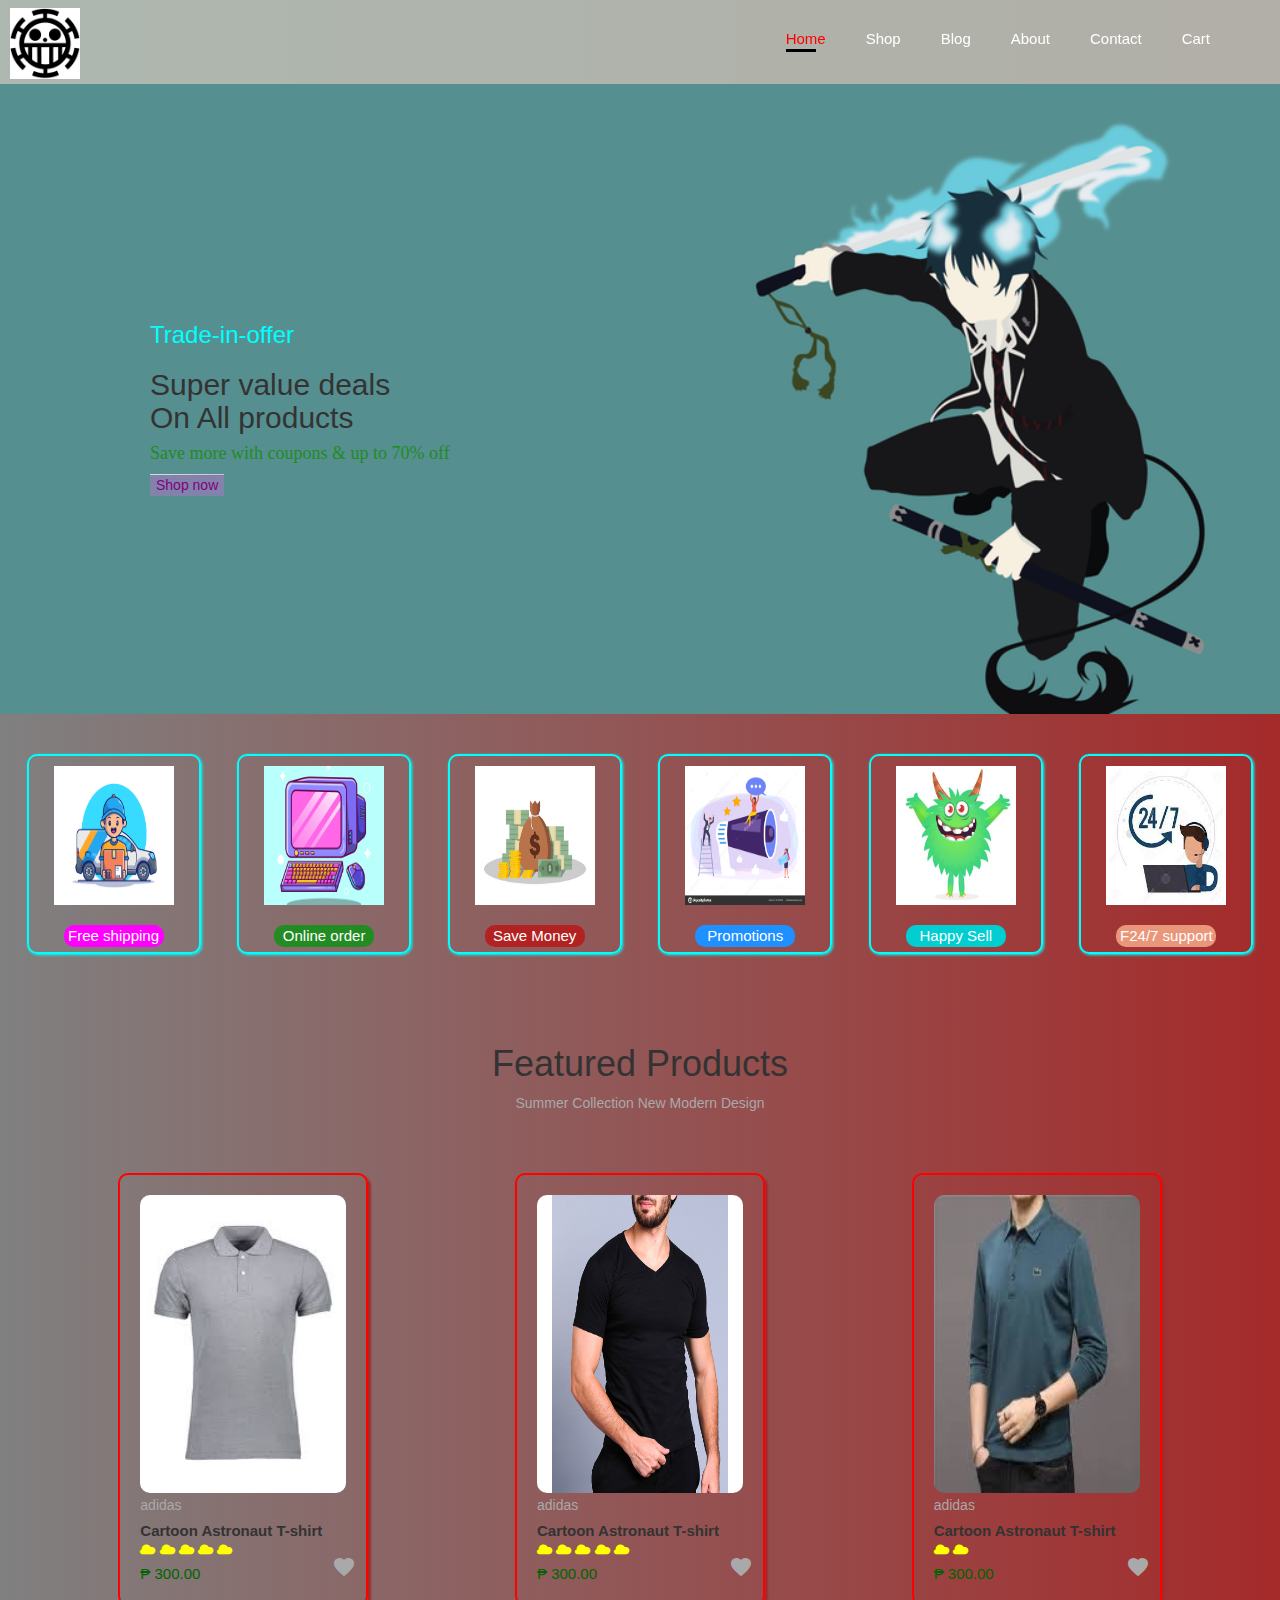
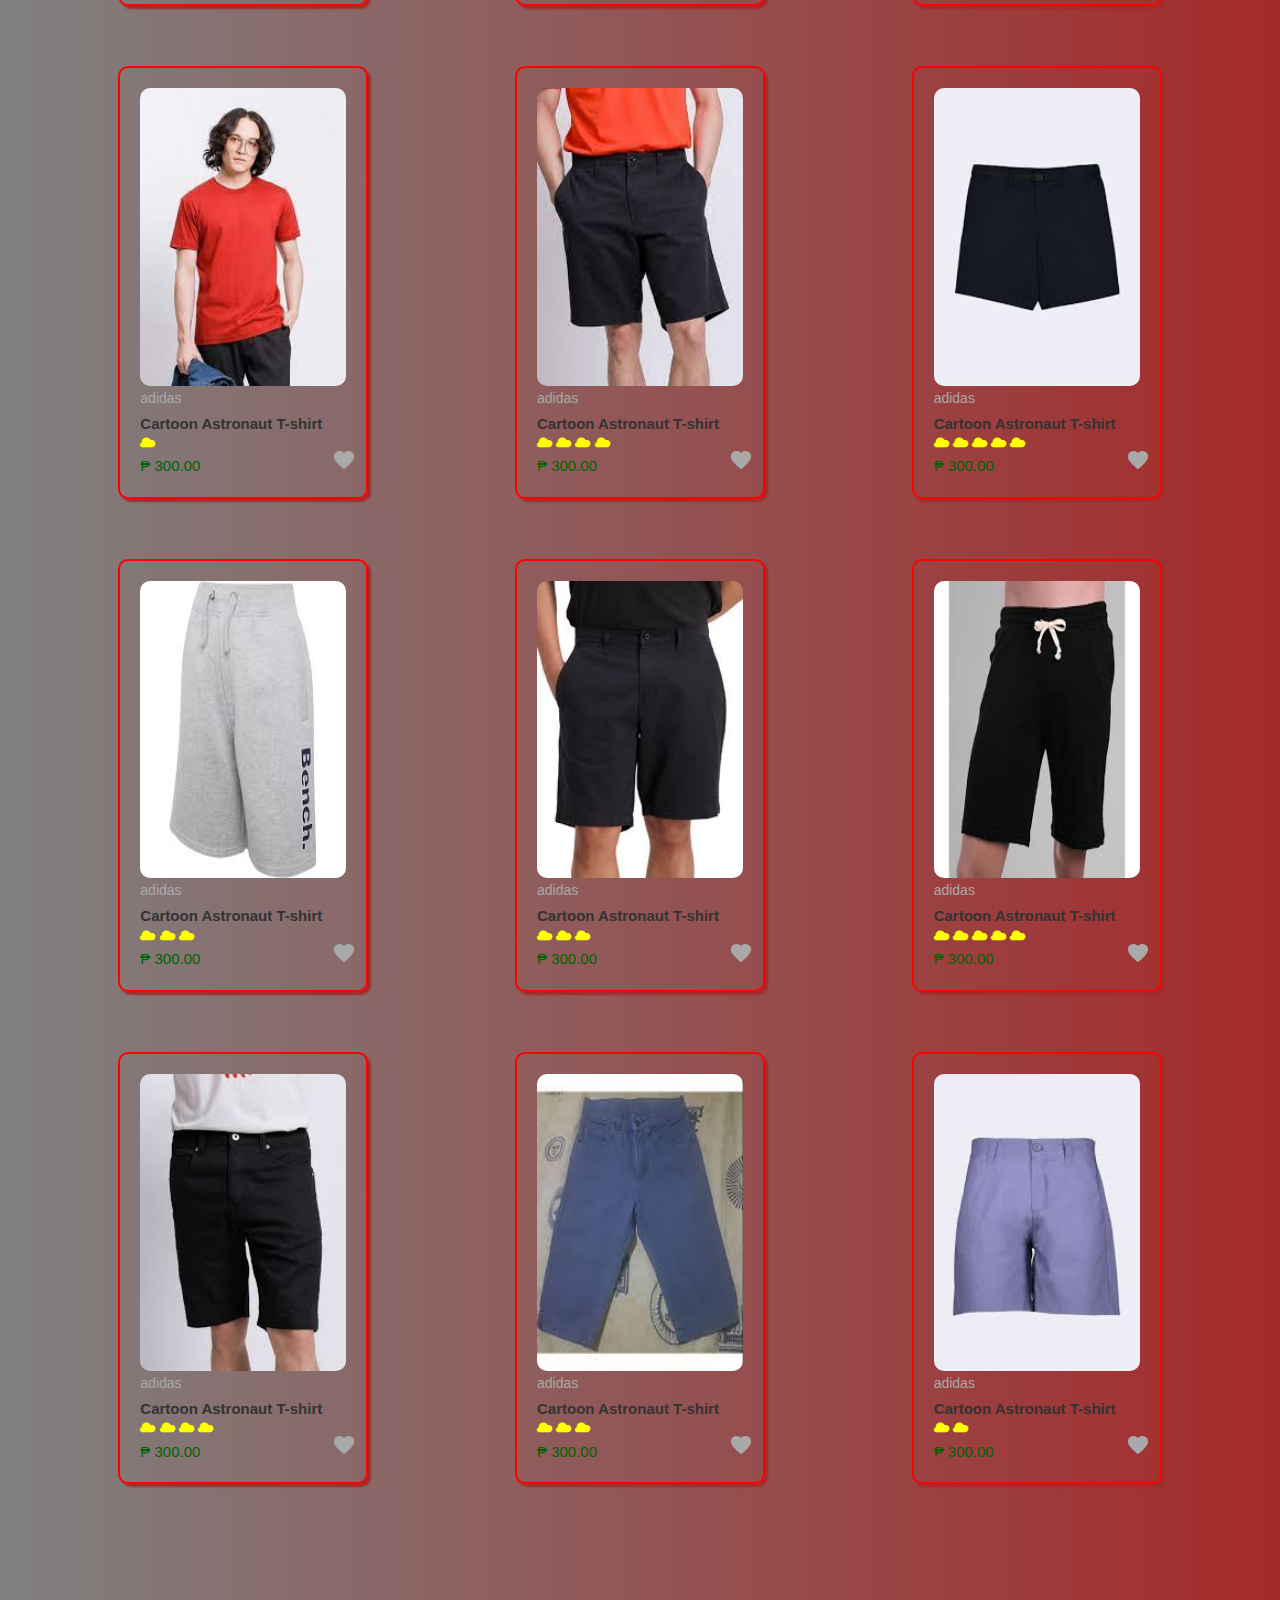
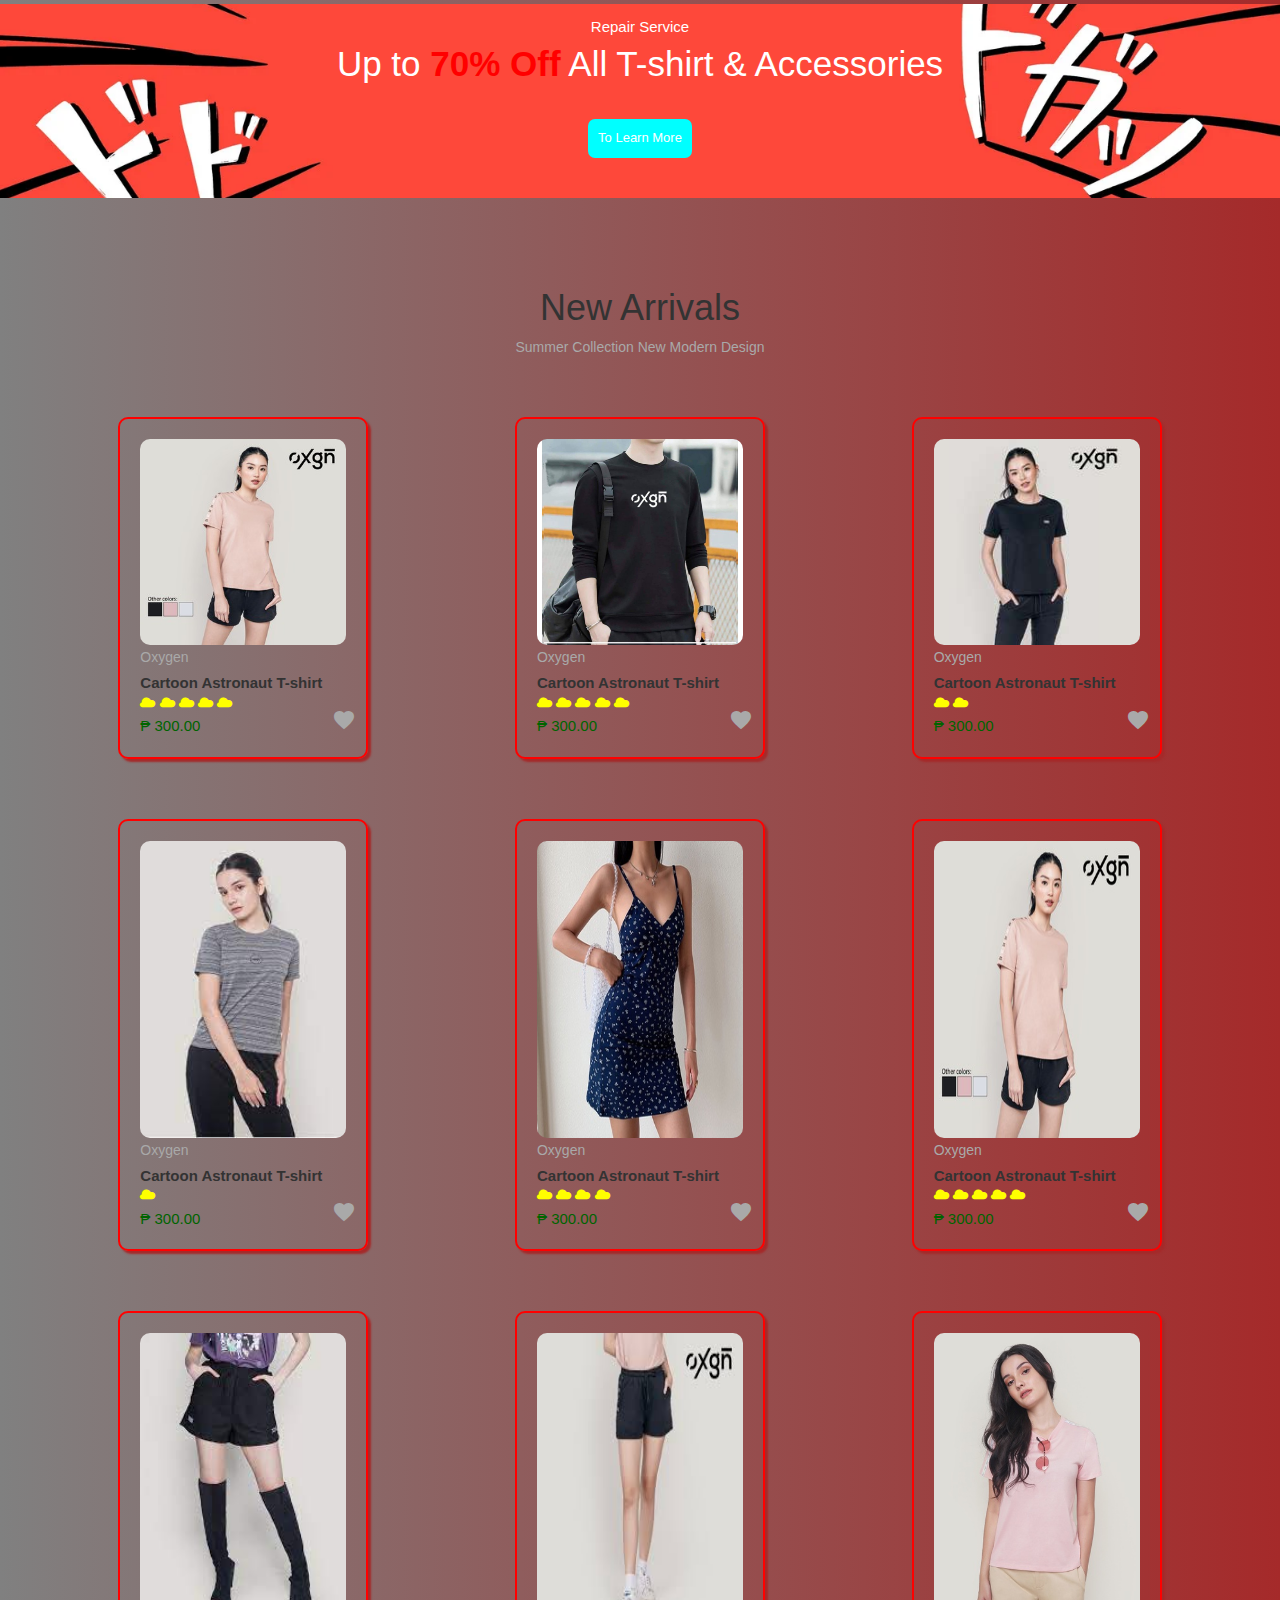
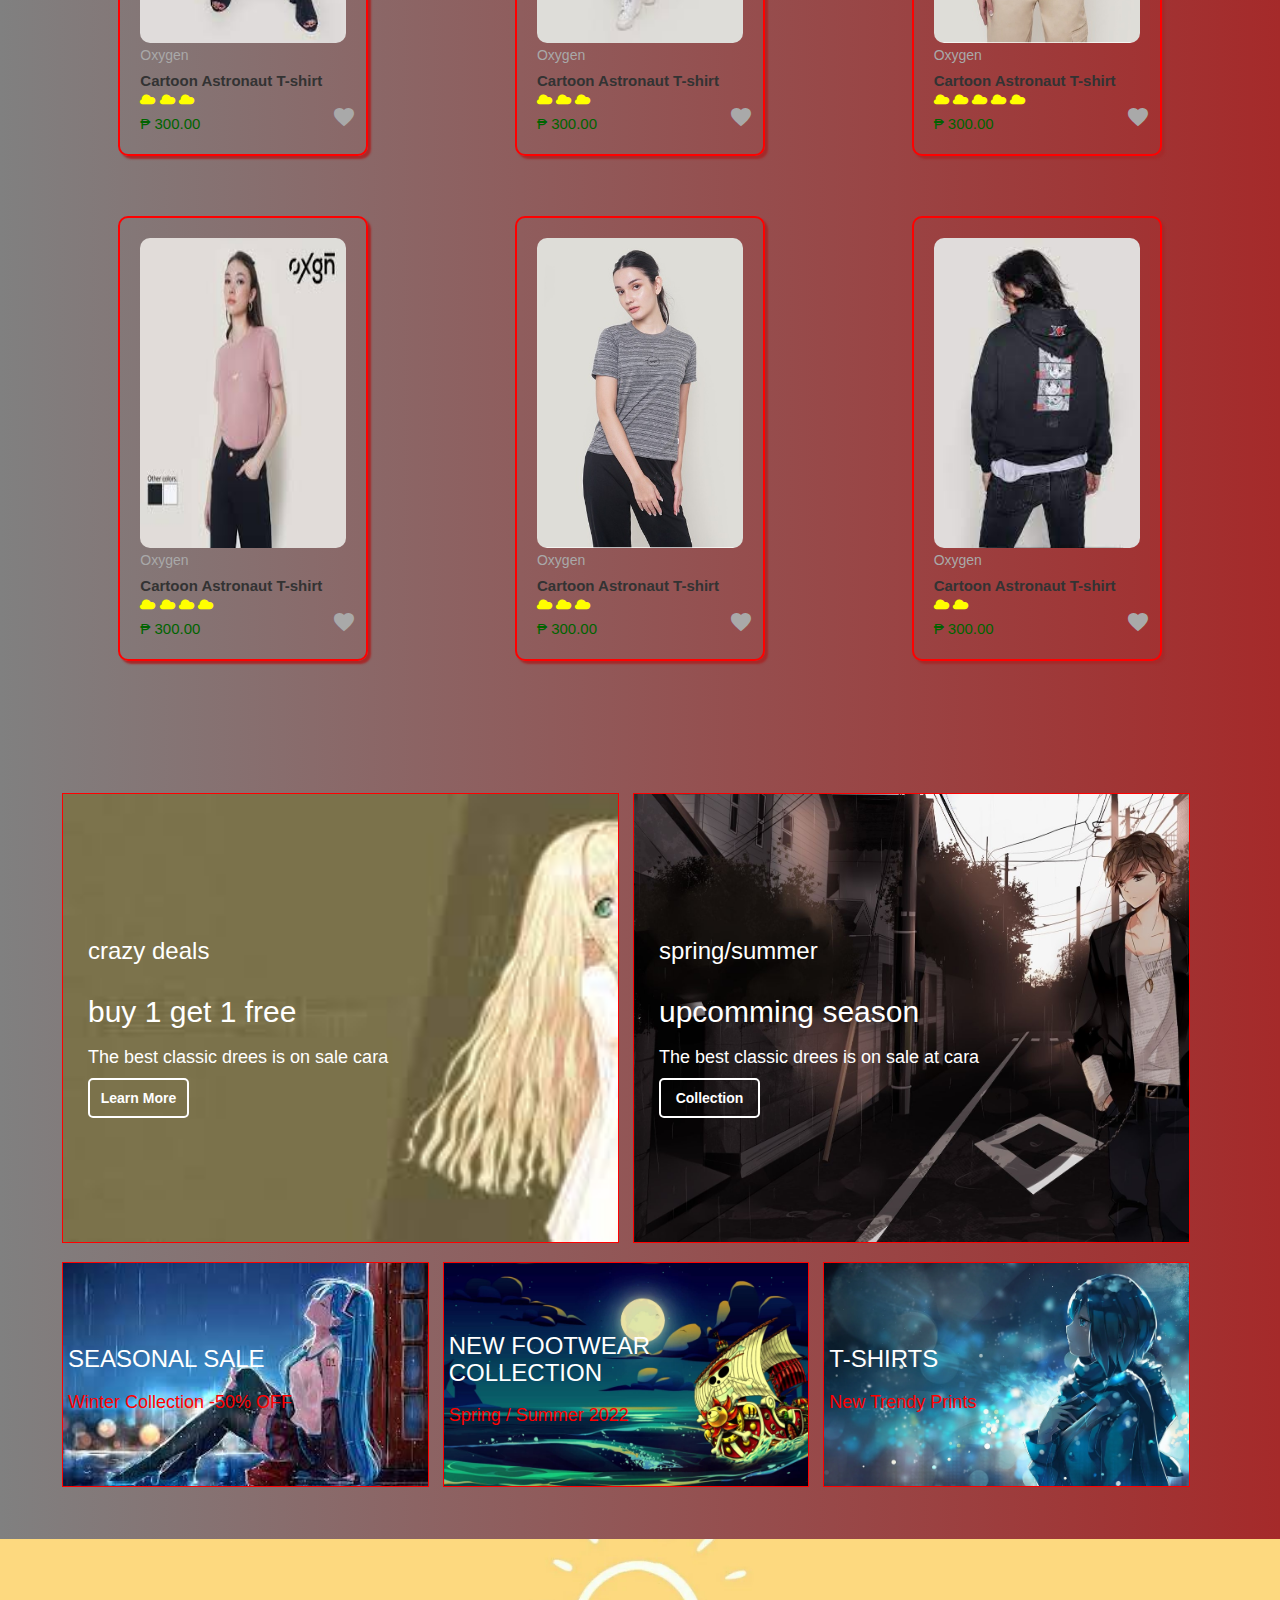
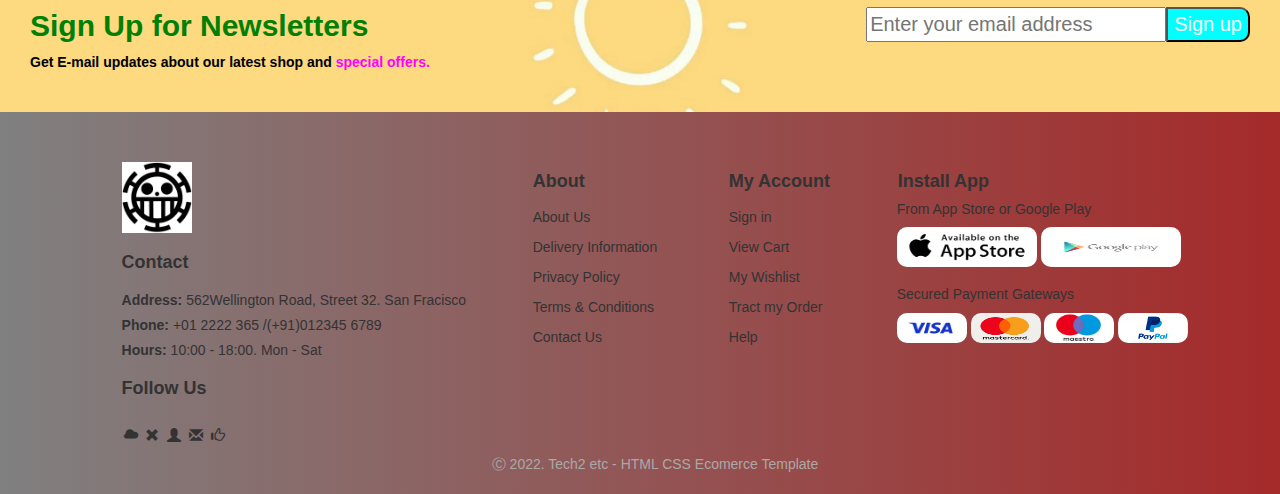
<file: index.html>
<!DOCTYPE html>
<html>
    <head>
        <meta charset="utf-8">
        <title>John's Website</title>
        <meta content="width=device-width, initial-scale=1" name="viewport" />
        <link rel="stylesheet" href="Style.css">
        <link rel="stylesheet" href="https://fonts.googleapis.com/icon?family=Material+Icons">
        <link rel="stylesheet" href="https://maxcdn.bootstrapcdn.com/bootstrap/3.3.7/css/bootstrap.min.css">
        <link rel="stylesheet" href="https://use.fontawesome.com/releases/v5.15.4/css/all.css"/>
        
    </head>
    <body>
        <section id="header">
            <a href="#" class="logo"><img src="Logo.jpg" width="70px"></a>
            
            <ul id="navigator">
                <li><a class="home" href="Home.html">Home</a></li>
                <li><a href="index2.html">Shop</a></li>
                <li><a href="Blog.html">Blog</a></li>
                <li><a href="About.html">About</a></li>
                <li><a href="Contact.html">Contact</a></li>
                <li><a href="Cart.html">Cart</a></li>
            </ul>
            <div class="buttons">
                <button class="settings" id="bar"><i class="fas fa-bars"></i></button>
                <button class="cancel"><i class="glyphicon glyphicon-remove"></i></button>
            </div>
        </section>
        
        <section id="hero">
            <div>
                <h3>Trade-in-offer</h3>
                <div><h2>Super value deals
                <div>On All products</div></h2></div>
                <h4>Save more with coupons & up to 70% off</h4>
                <button class="button">Shop now</button>
            </div>        
        </section>
        
        <section id="features">
            <div>
                <img src="shipping.jpg" height="150px" width="120px">
                <div class="Shipping">Free shipping</div>
            </div>
            <div>
                <img src="computer.jpg" height="150px" width="120px">
                <div class="Order">Online order</div>
            </div>
            <div>
                <img src="money.jpg" height="150px" width="120px">
                <div class="Money">Save Money</div>
                
            </div>
            <div>
                <img src="Promotion.jpg" height="150px" width="120px">
                <div class="Promotion">Promotions</div>
            </div>
            <div>
                <img src="happy.jpg" height="150px" width="120px">
                <div class="Sell">Happy Sell</div>
            </div>
            <div>
                <img src="Service.jpg" height="150px" width="120px">
                <div class="Service">F24/7 support</div>
            </div>
        </section>
        
        <section id="product">
            <h1>Featured Products</h1>
            <p>Summer Collection New Modern Design</p>
            <div class="container">
                <div class="item">
                    <img src="photos/26.jpg" alt="" >
                    <span class="brand">adidas</span>
                    <div class="name"><b>Cartoon Astronaut T-shirt</b></div>
                    <span class="ratings">
                        <i class="glyphicon glyphicon-cloud"></i>
                        <i class="glyphicon glyphicon-cloud"></i>
                        <i class="glyphicon glyphicon-cloud"></i>
                        <i class="glyphicon glyphicon-cloud"></i>
                        <i class="glyphicon glyphicon-cloud"></i>
                    </span>
                    <div class="price">₱ 300.00</div>
                    <a href="#"><i class="material-icons">favorite</i></a> 
                </div>
                <div class="item">
                    <img src="photos/9.jpg" alt="" >
                    <span class="brand">adidas</span>
                    <div class="name"><b>Cartoon Astronaut T-shirt</b></div>
                    <span class="ratings">
                        <i class="glyphicon glyphicon-cloud"></i>
                        <i class="glyphicon glyphicon-cloud"></i>
                        <i class="glyphicon glyphicon-cloud"></i>
                        <i class="glyphicon glyphicon-cloud"></i>
                        <i class="glyphicon glyphicon-cloud"></i>
                    </span>
                    <div class="price">₱ 300.00</div>
                    <a href="#"><i class="material-icons">favorite</i></a>
                    
                </div>
                <div class="item">
                    <img src="photos/27.jpg" alt="" >
                    <span class="brand">adidas</span>
                    <div class="name"><b>Cartoon Astronaut T-shirt</b></div>
                    <span class="ratings">
                        <i class="glyphicon glyphicon-cloud"></i>
                        <i class="glyphicon glyphicon-cloud"></i>
                    </span>
                    <div class="price">₱ 300.00</div>
                    <a href="#"><i class="material-icons">favorite</i></a>
                    
                </div>
                <div class="item">
                    <img src="photos/5.jpg" alt="" >
                    <span class="brand">adidas</span>
                    <div class="name"><b>Cartoon Astronaut T-shirt</b></div>
                    <span class="ratings">
                        <i class="glyphicon glyphicon-cloud"></i>
                    </span>
                    <div class="price">₱ 300.00</div>
                    <a href="#"><i class="material-icons">favorite</i></a>
                    
                </div>
                <div class="item">
                    <img src="photos/36.jpg" alt="" >
                    <span class="brand">adidas</span>
                    <div class="name"><b>Cartoon Astronaut T-shirt</b></div>
                    <span class="ratings">
                        <i class="glyphicon glyphicon-cloud"></i>
                        <i class="glyphicon glyphicon-cloud"></i>
                        <i class="glyphicon glyphicon-cloud"></i>
                        <i class="glyphicon glyphicon-cloud"></i>
                    </span>
                    <div class="price">₱ 300.00</div>
                    <a href="#"><i class="material-icons">favorite</i></a>
                    
                </div>
                <div class="item">
                    <img src="photos/30.jpg" alt="" >
                    <span class="brand">adidas</span>
                    <div class="name"><b>Cartoon Astronaut T-shirt</b></div>
                    <span class="ratings">
                        <i class="glyphicon glyphicon-cloud"></i>
                        <i class="glyphicon glyphicon-cloud"></i>
                        <i class="glyphicon glyphicon-cloud"></i>
                        <i class="glyphicon glyphicon-cloud"></i>
                        <i class="glyphicon glyphicon-cloud"></i>
                    </span>
                    <div class="price">₱ 300.00</div>
                    <a href="#"><i class="material-icons">favorite</i></a>
                    
                </div>
                <div class="item">
                    <img src="photos/31.jpg" alt="" >
                    <span class="brand">adidas</span>
                    <div class="name"><b>Cartoon Astronaut T-shirt</b></div>
                    <span class="ratings">
                        <i class="glyphicon glyphicon-cloud"></i>
                        <i class="glyphicon glyphicon-cloud"></i>
                        <i class="glyphicon glyphicon-cloud"></i>
                    </span>
                    <div class="price">₱ 300.00</div>
                    <a href="#"><i class="material-icons">favorite</i></a>
                    
                </div>
                <div class="item">
                    <img src="photos/32.jpg" alt="" >
                    <span class="brand">adidas</span>
                    <div class="name"><b>Cartoon Astronaut T-shirt</b></div>
                    <span class="ratings">
                        <i class="glyphicon glyphicon-cloud"></i>
                        <i class="glyphicon glyphicon-cloud"></i>
                        <i class="glyphicon glyphicon-cloud"></i>
                    </span>
                    <div class="price">₱ 300.00</div>
                    <a href="#"><i class="material-icons">favorite</i></a>
                    
                </div>
                <div class="item">
                    <img src="photos/33.jpg" alt="" >
                    <span class="brand">adidas</span>
                    <div class="name"><b>Cartoon Astronaut T-shirt</b></div>
                    <span class="ratings">
                        <i class="glyphicon glyphicon-cloud"></i>
                        <i class="glyphicon glyphicon-cloud"></i>
                        <i class="glyphicon glyphicon-cloud"></i>
                        <i class="glyphicon glyphicon-cloud"></i>
                        <i class="glyphicon glyphicon-cloud"></i>
                    </span>
                    <div class="price">₱ 300.00</div>
                    <a href="#"><i class="material-icons">favorite</i></a>                
                </div>
                <div class="item">
                    <img src="photos/37.jpg" alt="" >
                    <span class="brand">adidas</span>
                    <div class="name"><b>Cartoon Astronaut T-shirt</b></div>
                    <span class="ratings">
                        <i class="glyphicon glyphicon-cloud"></i>
                        <i class="glyphicon glyphicon-cloud"></i>
                        <i class="glyphicon glyphicon-cloud"></i>
                        <i class="glyphicon glyphicon-cloud"></i>
                    </span>
                    <div class="price">₱ 300.00</div>
                    <a href="#"><i class="material-icons">favorite</i></a>    
                </div>
                <div class="item">
                    <img src="photos/38.jpg" alt="" >
                    <span class="brand">adidas</span>
                    <div class="name"><b>Cartoon Astronaut T-shirt</b></div>
                    <span class="ratings">
                        <i class="glyphicon glyphicon-cloud"></i>
                        <i class="glyphicon glyphicon-cloud"></i>
                        <i class="glyphicon glyphicon-cloud"></i>
                    </span>
                    <div class="price">₱ 300.00</div>
                    <a href="#"><i class="material-icons">favorite</i></a>    
                </div>
                <div class="item">
                    <img src="photos/41.jpg" alt="" >
                    <span class="brand">adidas</span>
                    <div class="name"><b>Cartoon Astronaut T-shirt</b></div>
                    <span class="ratings">
                        <i class="glyphicon glyphicon-cloud"></i>
                        <i class="glyphicon glyphicon-cloud"></i>
                    </span>
                    <div class="price">₱ 300.00</div>
                    <a href="#"><i class="material-icons">favorite</i></a>    
                </div>
            </div>
        </section>
        
        <section id="banner">
            <h4>Repair Service</h4>
            <h2>Up to <span><b>70% Off</b></span> All T-shirt & Accessories</h2>
            <button>To Learn More</button>
        </section>
        
        <section id="product">
            <h1>New Arrivals</h1>
            <p>Summer Collection New Modern Design</p>
            <div class="container">
                <div class="item">
                    <img src="photos/Oxygen/34.jpg" alt="" >
                    <span class="brand">Oxygen</span>
                    <div class="name"><b>Cartoon Astronaut T-shirt</b></div>
                    <span class="ratings">
                        <i class="glyphicon glyphicon-cloud"></i>
                        <i class="glyphicon glyphicon-cloud"></i>
                        <i class="glyphicon glyphicon-cloud"></i>
                        <i class="glyphicon glyphicon-cloud"></i>
                        <i class="glyphicon glyphicon-cloud"></i>
                    </span>
                    <div class="price">₱ 300.00</div>
                    <a href="#"><i class="material-icons">favorite</i></a> 
                </div>
                <div class="item">
                    <img src="photos/Oxygen/1.jpg" alt="" >
                    <span class="brand">Oxygen</span>
                    <div class="name"><b>Cartoon Astronaut T-shirt</b></div>
                    <span class="ratings">
                        <i class="glyphicon glyphicon-cloud"></i>
                        <i class="glyphicon glyphicon-cloud"></i>
                        <i class="glyphicon glyphicon-cloud"></i>
                        <i class="glyphicon glyphicon-cloud"></i>
                        <i class="glyphicon glyphicon-cloud"></i>
                    </span>
                    <div class="price">₱ 300.00</div>
                    <a href="#"><i class="material-icons">favorite</i></a>
                    
                </div>
                <div class="item">
                    <img src="photos/Oxygen/11.jpg" alt="" >
                    <span class="brand">Oxygen</span>
                    <div class="name"><b>Cartoon Astronaut T-shirt</b></div>
                    <span class="ratings">
                        <i class="glyphicon glyphicon-cloud"></i>
                        <i class="glyphicon glyphicon-cloud"></i>
                    </span>
                    <div class="price">₱ 300.00</div>
                    <a href="#"><i class="material-icons">favorite</i></a>
                    
                </div>
                <div class="item">
                    <img src="photos/Oxygen/4.jpg" alt="" >
                    <span class="brand">Oxygen</span>
                    <div class="name"><b>Cartoon Astronaut T-shirt</b></div>
                    <span class="ratings">
                        <i class="glyphicon glyphicon-cloud"></i>
                    </span>
                    <div class="price">₱ 300.00</div>
                    <a href="#"><i class="material-icons">favorite</i></a>
                    
                </div>
                <div class="item">
                    <img src="photos/Oxygen/66.jpg" alt="" >
                    <span class="brand">Oxygen</span>
                    <div class="name"><b>Cartoon Astronaut T-shirt</b></div>
                    <span class="ratings">
                        <i class="glyphicon glyphicon-cloud"></i>
                        <i class="glyphicon glyphicon-cloud"></i>
                        <i class="glyphicon glyphicon-cloud"></i>
                        <i class="glyphicon glyphicon-cloud"></i>
                    </span>
                    <div class="price">₱ 300.00</div>
                    <a href="#"><i class="material-icons">favorite</i></a>
                    
                </div>
                <div class="item">
                    <img src="photos/Oxygen/21.jpg" alt="" >
                    <span class="brand">Oxygen</span>
                    <div class="name"><b>Cartoon Astronaut T-shirt</b></div>
                    <span class="ratings">
                        <i class="glyphicon glyphicon-cloud"></i>
                        <i class="glyphicon glyphicon-cloud"></i>
                        <i class="glyphicon glyphicon-cloud"></i>
                        <i class="glyphicon glyphicon-cloud"></i>
                        <i class="glyphicon glyphicon-cloud"></i>
                    </span>
                    <div class="price">₱ 300.00</div>
                    <a href="#"><i class="material-icons">favorite</i></a>
                    
                </div>
                <div class="item">
                    <img src="photos/Oxygen/24.jpg" alt="" >
                    <span class="brand">Oxygen</span>
                    <div class="name"><b>Cartoon Astronaut T-shirt</b></div>
                    <span class="ratings">
                        <i class="glyphicon glyphicon-cloud"></i>
                        <i class="glyphicon glyphicon-cloud"></i>
                        <i class="glyphicon glyphicon-cloud"></i>
                    </span>
                    <div class="price">₱ 300.00</div>
                    <a href="#"><i class="material-icons">favorite</i></a>
                    
                </div>
                <div class="item">
                    <img src="photos/Oxygen/25.jpg" alt="" >
                    <span class="brand">Oxygen</span>
                    <div class="name"><b>Cartoon Astronaut T-shirt</b></div>
                    <span class="ratings">
                        <i class="glyphicon glyphicon-cloud"></i>
                        <i class="glyphicon glyphicon-cloud"></i>
                        <i class="glyphicon glyphicon-cloud"></i>
                    </span>
                    <div class="price">₱ 300.00</div>
                    <a href="#"><i class="material-icons">favorite</i></a>
                    
                </div>
                <div class="item">
                    <img src="photos/Oxygen/26.jpg" alt="" >
                    <span class="brand">Oxygen</span>
                    <div class="name"><b>Cartoon Astronaut T-shirt</b></div>
                    <span class="ratings">
                        <i class="glyphicon glyphicon-cloud"></i>
                        <i class="glyphicon glyphicon-cloud"></i>
                        <i class="glyphicon glyphicon-cloud"></i>
                        <i class="glyphicon glyphicon-cloud"></i>
                        <i class="glyphicon glyphicon-cloud"></i>
                    </span>
                    <div class="price">₱ 300.00</div>
                    <a href="#"><i class="material-icons">favorite</i></a>                
                </div>
                <div class="item">
                    <img src="photos/Oxygen/29.jpg" alt="" >
                    <span class="brand">Oxygen</span>
                    <div class="name"><b>Cartoon Astronaut T-shirt</b></div>
                    <span class="ratings">
                        <i class="glyphicon glyphicon-cloud"></i>
                        <i class="glyphicon glyphicon-cloud"></i>
                        <i class="glyphicon glyphicon-cloud"></i>
                        <i class="glyphicon glyphicon-cloud"></i>
                    </span>
                    <div class="price">₱ 300.00</div>
                    <a href="#"><i class="material-icons">favorite</i></a>    
                </div>
                <div class="item">
                    <img src="photos/Oxygen/32.jpg" alt="" >
                    <span class="brand">Oxygen</span>
                    <div class="name"><b>Cartoon Astronaut T-shirt</b></div>
                    <span class="ratings">
                        <i class="glyphicon glyphicon-cloud"></i>
                        <i class="glyphicon glyphicon-cloud"></i>
                        <i class="glyphicon glyphicon-cloud"></i>
                    </span>
                    <div class="price">₱ 300.00</div>
                    <a href="#"><i class="material-icons">favorite</i></a>    
                </div>
                <div class="item">
                    <img src="photos/Oxygen/37.jpg" alt="" >
                    <span class="brand">Oxygen</span>
                    <div class="name"><b>Cartoon Astronaut T-shirt</b></div>
                    <span class="ratings">
                        <i class="glyphicon glyphicon-cloud"></i>
                        <i class="glyphicon glyphicon-cloud"></i>
                    </span>
                    <div class="price">₱ 300.00</div>
                    <a href="#"><i class="material-icons">favorite</i></a>    
                </div>
            </div>
        </section>
        
        <section id="banners">
            <div class="banner-1 row1">
                <h3>crazy deals</h3>
                <h2>buy 1 get 1 free</h2>
                <h4>The best classic drees is on sale cara</h4>
                <button>Learn More</button>
            </div>
            <div class="banner-2 row1">
                <h3>spring/summer</h3>
                <h2>upcomming season</h2>
                <h4>The best classic drees is on sale at cara</h4>
                <button>Collection</button>
            </div>
            <div class="banner-3 row2">
                <h3>SEASONAL SALE</h2>
                <h4>Winter Collection -50% OFF</h4>
            </div>
            <div class="banner-4 row2">
                <h3>NEW FOOTWEAR COLLECTION</h2>
                <h4>Spring / Summer 2022</h4>
            </div>
            <div class="banner-5 row2">
                <h3>T-SHIRTS</h2>
                <h4>New Trendy Prints</h4>
            </div>
        </section>
        
        <section id="newsletter">
            <h2>Sign Up for Newsletters</h2>
            <p>Get E-mail updates about our latest shop and <span> special offers.</span></p>
            <div class="sign-up">
                <input type="email" placeholder="Enter your email address"><button>Sign up</button>
            </div>
        </section>
        
        <footer id="footer">
            <div class="contact">
                <a href="#" class="logo"><img src="Logo.jpg" width="70px"></a>
                <h4><b>Contact</b></h4>
                <h5><b>Address: </b>562Wellington Road, Street 32. San Fracisco</h5>
                <h5><b>Phone: </b>+01 2222 365 /(+91)012345 6789</h5>
                <h5><b>Hours: </b>10:00 - 18:00. Mon - Sat</h5>
                <h4><b>Follow Us</b></h4>
                <span>
                    <i class="glyphicon glyphicon-cloud"></i>
                    <i class="glyphicon glyphicon-remove"></i>
                    <i class="glyphicon glyphicon-user"></i>
                    <i class="glyphicon glyphicon-envelope"></i>
                    <i class="glyphicon glyphicon-thumbs-up"></i>
                </span> 
            </div>
            
            <div class="about">
                <h4><b>About</b></h4>
                <a href="#">About Us</a>
                <a href="#">Delivery  Information</a>
                <a href="#">Privacy Policy</a>
                <a href="#">Terms & Conditions</a>
                <a href="#">Contact Us</a>
            </div>
            <div class="account">
                <h4><b>My Account</b></h4>
                <a href="#">Sign in</a>
                <a href="#">View Cart</a>
                <a href="#">My Wishlist</a>
                <a href="#">Tract my Order</a>
                <a href="#">Help</a>

            </div>
            <div class="install-app">
                <h4><b>Install App</b></h4>
                <h5>From App Store or Google Play</h5>
                <span class="store">
                    <img src="apple.jpg" alt="">
                    <img src="google-play2.jpg" alt="">
                </span>
                <h5>Secured Payment Gateways</h5>
                <span class="payment">
                    <img src="visa.jpg" alt="">
                    <img src="mastercard.jpg" alt="">
                    <img src="maestro.jpg" alt="">
                    <img src="paypal.jpg" alt="">
                </span>
            </div>
            <div class="last">
                <p>Ⓒ 2022. Tech2 etc - HTML CSS Ecomerce Template</p>
            </div> 
        </footer>
        
        
        <script src="Style.js"></script>
    </body>
</html>
</file>
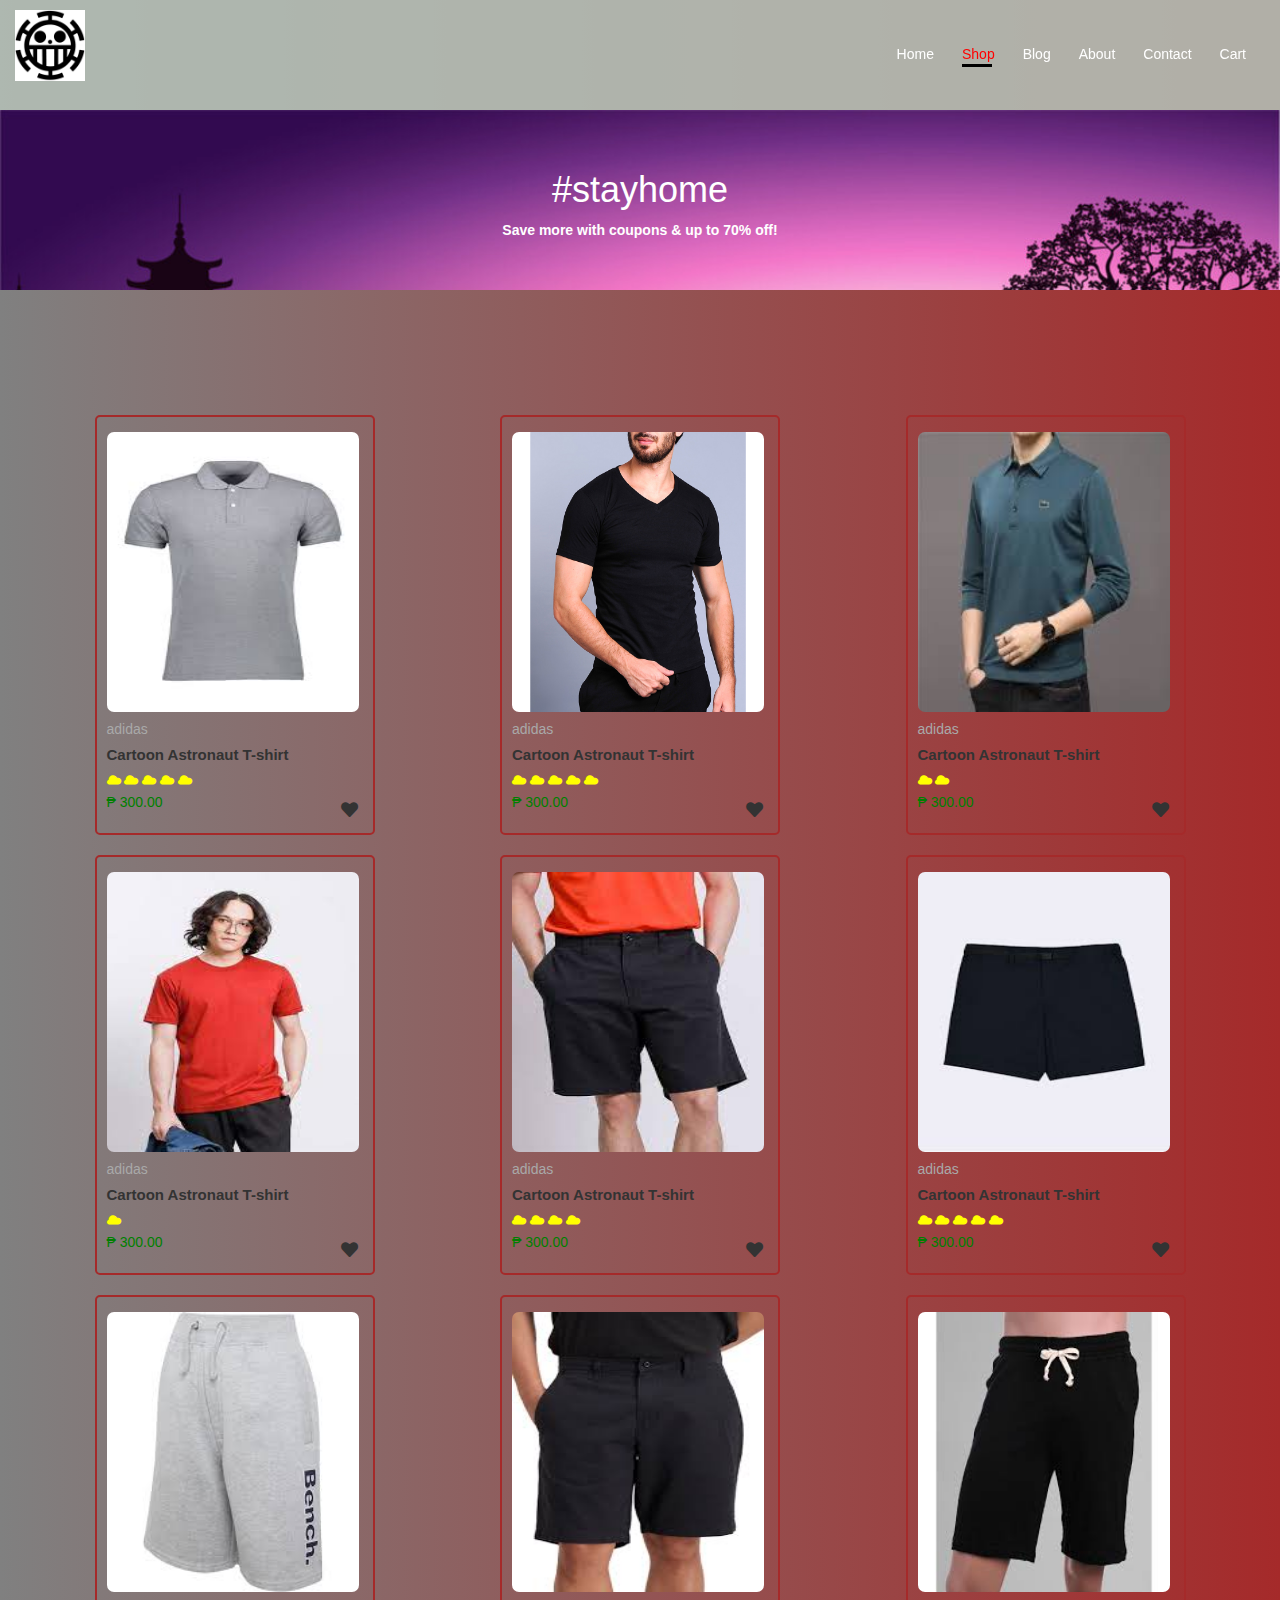
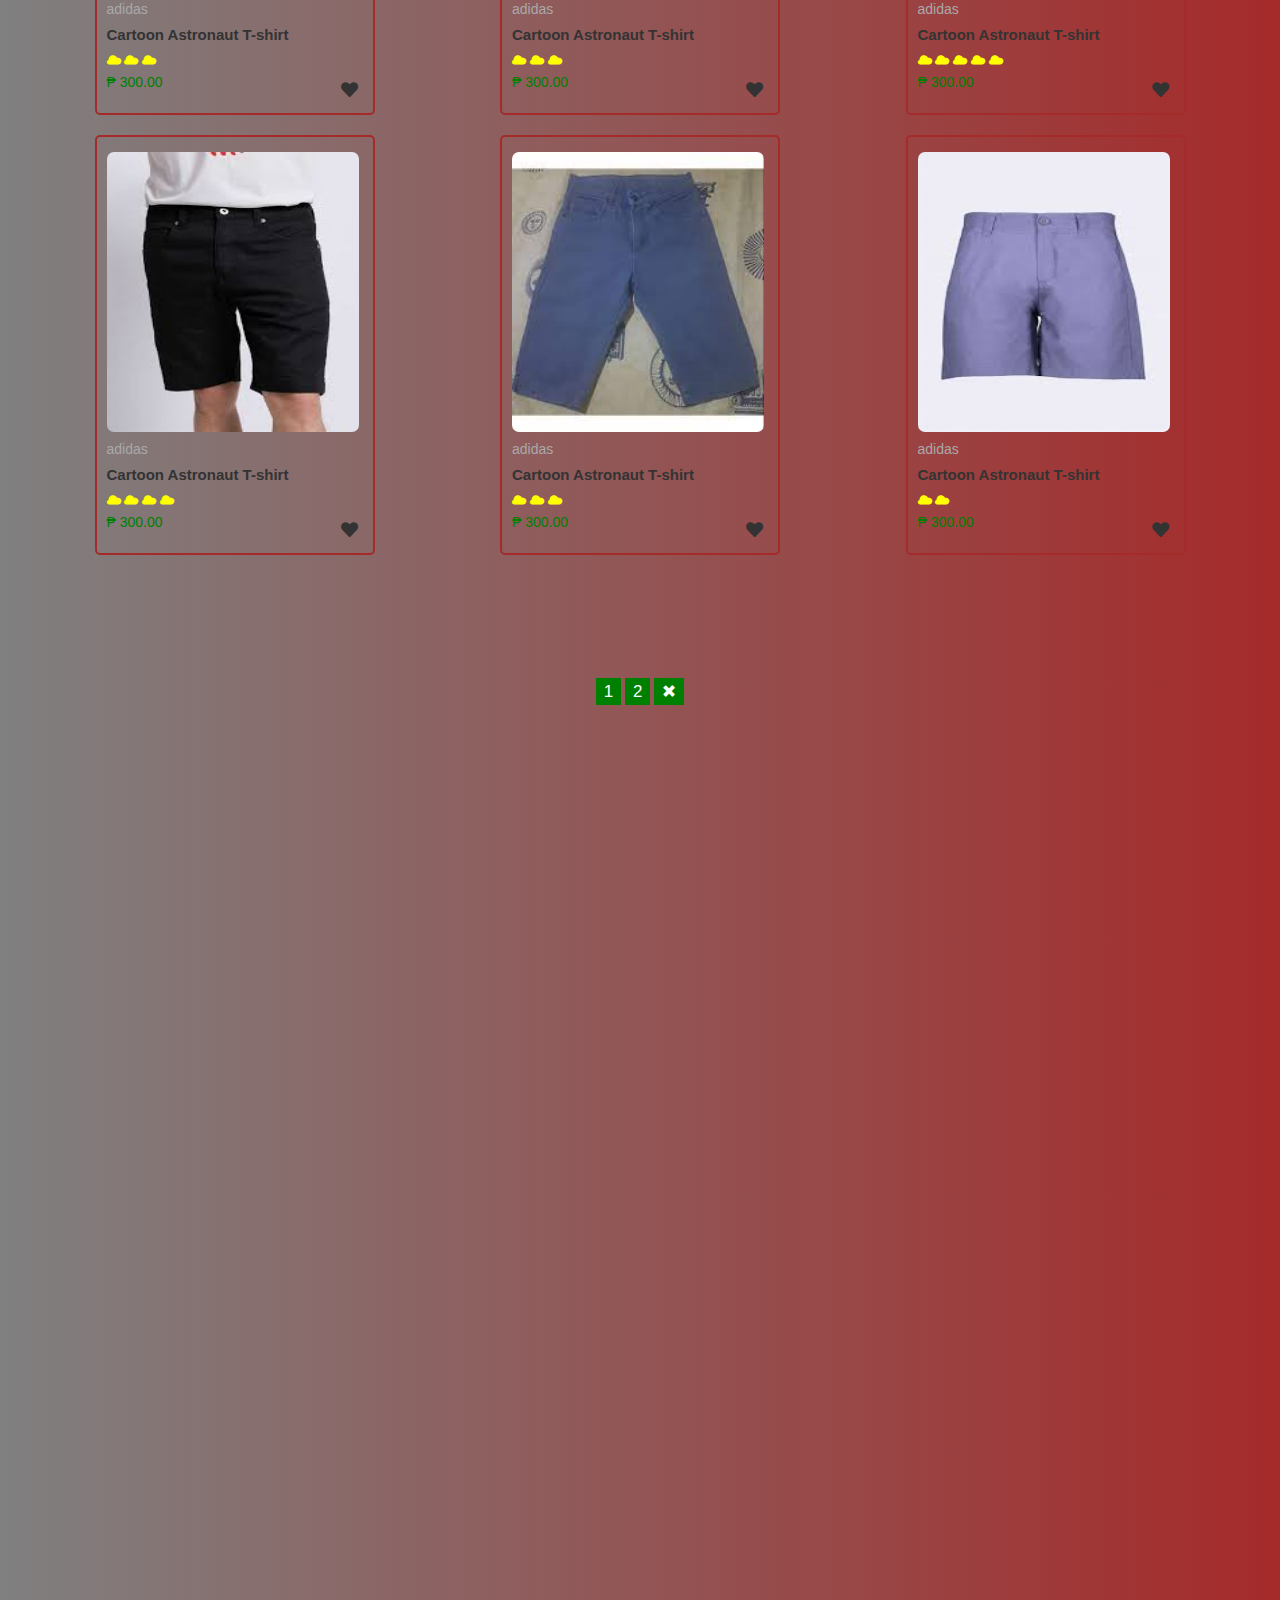
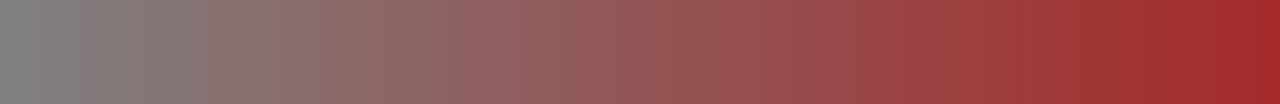
<file: index2.html>
<!DOCTYPE html>
<html>
    <head>
        <meta charset="utf-8">
        <title>John's Website</title>
        <meta content="width=device-width, initial-scale=1" name="viewport" />
        <link rel="stylesheet" href="Style2.css">
        <link rel="stylesheet" href="https://use.fontawesome.com/releases/v5.15.4/css/all.css"/>
        <link rel="stylesheet" href="https://maxcdn.bootstrapcdn.com/bootstrap/3.3.7/css/bootstrap.min.css">
    </head>
    <body>
        
        <section id="header">
            <a href="#" class="logo"><img src="Logo.jpg" width="70px"></a>
            <ul id="navigator">
                <li><a class="home" href="index.html">Home</a></li>
                <li><a class="shop" href="Shop.html">Shop</a></li>
                <li><a href="Blog.html">Blog</a></li>
                <li><a href="About.html">About</a></li>
                <li><a href="Contact.html">Contact</a></li>
                <li><a href="Cart.html">Cart</a></li>
            </ul>
            <div class="buttons">
                <button class="settings" id="bar"><i class="fas fa-bars"></i></button>
                <button class="cancel"><i class="glyphicon glyphicon-remove"></i></button>
            </div>
        </section>
        
        <section id="page-header">
            <h1>#stayhome</h1>
            <p>Save more with coupons & up to 70% off!</p>
        </section>
        
        <section id="product">
            <div class="item" onclick="window.location.href='ProductInfo.html';">
                <img src="photos/26.jpg" alt="" >
                <span class="brand">adidas</span>
                <div class="name"><b>Cartoon Astronaut T-shirt</b></div>
                <span class="ratings">
                    <i class="glyphicon glyphicon-cloud"></i>
                    <i class="glyphicon glyphicon-cloud"></i>
                    <i class="glyphicon glyphicon-cloud"></i>
                    <i class="glyphicon glyphicon-cloud"></i>
                    <i class="glyphicon glyphicon-cloud"></i>
                </span>
                <div class="price">₱ 300.00</div>
                <div class="favorite"><i class="fas fa-heart"></i></div>
            </div>
            <div class="item">
                <img src="photos/9.jpg" alt="" >
                <span class="brand">adidas</span>
                <div class="name"><b>Cartoon Astronaut T-shirt</b></div>
                <span class="ratings">
                    <i class="glyphicon glyphicon-cloud"></i>
                    <i class="glyphicon glyphicon-cloud"></i>
                    <i class="glyphicon glyphicon-cloud"></i>
                    <i class="glyphicon glyphicon-cloud"></i>
                    <i class="glyphicon glyphicon-cloud"></i>
                </span>
                <div class="price">₱ 300.00</div>
                <div class="favorite"><i class="fas fa-heart"></i></div>

            </div>
            <div class="item">
                <img src="photos/27.jpg" alt="" >
                <span class="brand">adidas</span>
                <div class="name"><b>Cartoon Astronaut T-shirt</b></div>
                <span class="ratings">
                    <i class="glyphicon glyphicon-cloud"></i>
                    <i class="glyphicon glyphicon-cloud"></i>
                </span>
                <div class="price">₱ 300.00</div>
                <div class="favorite"><i class="fas fa-heart"></i></div>

            </div>
            <div class="item">
                <img src="photos/5.jpg" alt="" >
                <span class="brand">adidas</span>
                <div class="name"><b>Cartoon Astronaut T-shirt</b></div>
                <span class="ratings">
                    <i class="glyphicon glyphicon-cloud"></i>
                </span>
                <div class="price">₱ 300.00</div>
                <div class="favorite"><i class="fas fa-heart"></i></div>

            </div>
            <div class="item">
                <img src="photos/36.jpg" alt="" >
                <span class="brand">adidas</span>
                <div class="name"><b>Cartoon Astronaut T-shirt</b></div>
                <span class="ratings">
                    <i class="glyphicon glyphicon-cloud"></i>
                    <i class="glyphicon glyphicon-cloud"></i>
                    <i class="glyphicon glyphicon-cloud"></i>
                    <i class="glyphicon glyphicon-cloud"></i>
                </span>
                <div class="price">₱ 300.00</div>
                <div class="favorite"><i class="fas fa-heart"></i></div>

            </div>
            <div class="item">
                <img src="photos/30.jpg" alt="" >
                <span class="brand">adidas</span>
                <div class="name"><b>Cartoon Astronaut T-shirt</b></div>
                <span class="ratings">
                    <i class="glyphicon glyphicon-cloud"></i>
                    <i class="glyphicon glyphicon-cloud"></i>
                    <i class="glyphicon glyphicon-cloud"></i>
                    <i class="glyphicon glyphicon-cloud"></i>
                    <i class="glyphicon glyphicon-cloud"></i>
                </span>
                <div class="price">₱ 300.00</div>
                <div class="favorite"><i class="fas fa-heart"></i></div>

            </div>
            <div class="item">
                <img src="photos/31.jpg" alt="" >
                <span class="brand">adidas</span>
                <div class="name"><b>Cartoon Astronaut T-shirt</b></div>
                <span class="ratings">
                    <i class="glyphicon glyphicon-cloud"></i>
                    <i class="glyphicon glyphicon-cloud"></i>
                    <i class="glyphicon glyphicon-cloud"></i>
                </span>
                <div class="price">₱ 300.00</div>
                <div class="favorite"><i class="fas fa-heart"></i></div>

            </div>
            <div class="item">
                <img src="photos/32.jpg" alt="" >
                <span class="brand">adidas</span>
                <div class="name"><b>Cartoon Astronaut T-shirt</b></div>
                <span class="ratings">
                    <i class="glyphicon glyphicon-cloud"></i>
                    <i class="glyphicon glyphicon-cloud"></i>
                    <i class="glyphicon glyphicon-cloud"></i>
                </span>
                <div class="price">₱ 300.00</div>
                <div class="favorite"><i class="fas fa-heart"></i></div>

            </div>
            <div class="item">
                <img src="photos/33.jpg" alt="" >
                <span class="brand">adidas</span>
                <div class="name"><b>Cartoon Astronaut T-shirt</b></div>
                <span class="ratings">
                    <i class="glyphicon glyphicon-cloud"></i>
                    <i class="glyphicon glyphicon-cloud"></i>
                    <i class="glyphicon glyphicon-cloud"></i>
                    <i class="glyphicon glyphicon-cloud"></i>
                    <i class="glyphicon glyphicon-cloud"></i>
                </span>
                <div class="price">₱ 300.00</div>
                <div class="favorite"><i class="fas fa-heart"></i></div>                
            </div>
            <div class="item">
                <img src="photos/37.jpg" alt="" >
                <span class="brand">adidas</span>
                <div class="name"><b>Cartoon Astronaut T-shirt</b></div>
                <span class="ratings">
                    <i class="glyphicon glyphicon-cloud"></i>
                    <i class="glyphicon glyphicon-cloud"></i>
                    <i class="glyphicon glyphicon-cloud"></i>
                    <i class="glyphicon glyphicon-cloud"></i>
                </span>
                <div class="price">₱ 300.00</div>
                <div class="favorite"><i class="fas fa-heart"></i></div>   
            </div>
            <div class="item">
                <img src="photos/38.jpg" alt="" >
                <span class="brand">adidas</span>
                <div class="name"><b>Cartoon Astronaut T-shirt</b></div>
                <span class="ratings">
                    <i class="glyphicon glyphicon-cloud"></i>
                    <i class="glyphicon glyphicon-cloud"></i>
                    <i class="glyphicon glyphicon-cloud"></i>
                </span>
                <div class="price">₱ 300.00</div>
                <div class="favorite"><i class="fas fa-heart"></i></div>    
            </div>
            <div class="item">
                <img src="photos/41.jpg" alt="" >
                <span class="brand">adidas</span>
                <div class="name"><b>Cartoon Astronaut T-shirt</b></div>
                <span class="ratings">
                    <i class="glyphicon glyphicon-cloud"></i>
                    <i class="glyphicon glyphicon-cloud"></i>
                </span>
                <div class="price">₱ 300.00</div>
                <div class="favorite"><i class="fas fa-heart"></i></div>   
            </div>
        </section>
        
        <section id="page-navigation">
            <a href="#">1</a>
            <a href="#">2</a>
            <a href="#"><i class="glyphicon glyphicon-remove"></i>
            </a>     
        </section>
        
        <br><br><br><br><br><br><br><br><br><br><br><br><br><br><br><br><br><br><br><br><br><br><br><br><br><br><br><br><br><br><br><br><br><br><br><br><br><br><br><br><br><br><br><br><br><br><br><br><br><br>
        
        <script src="Style.js"></script>
    </body>
</html>
</file>
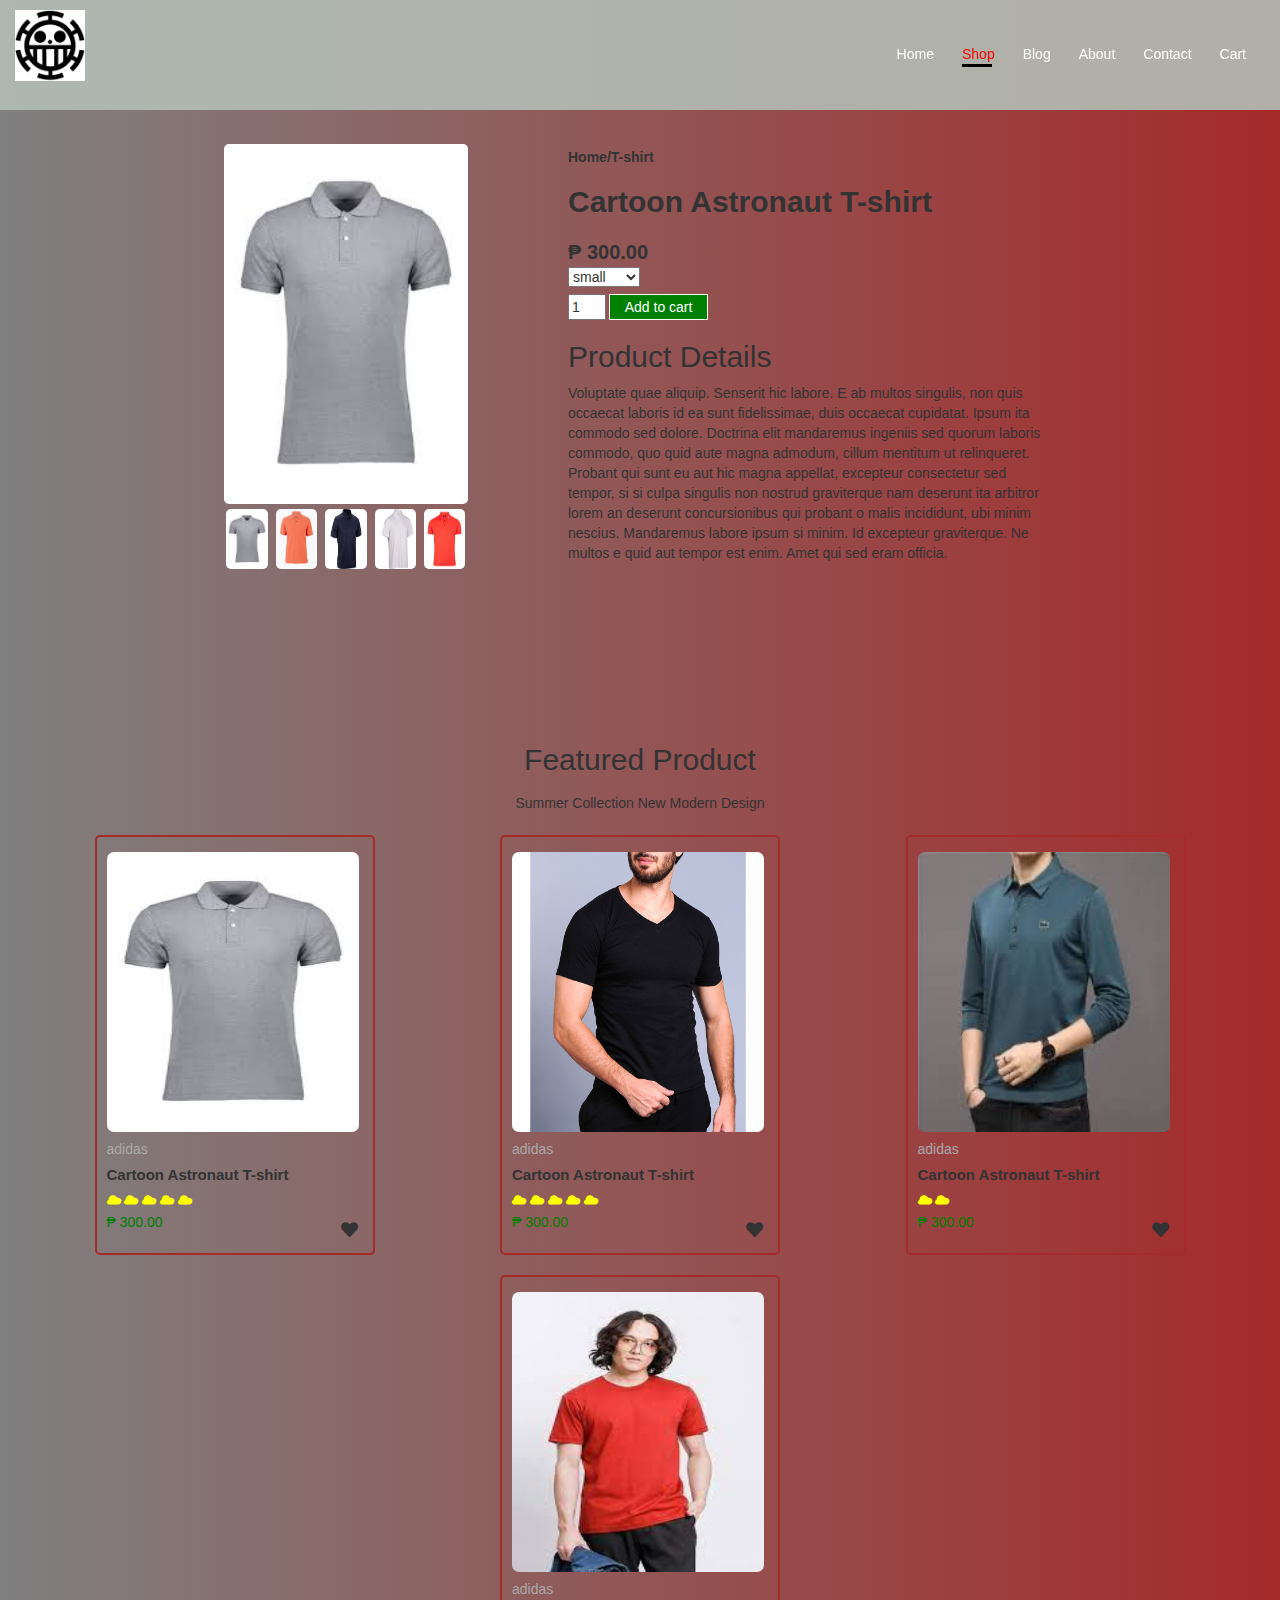
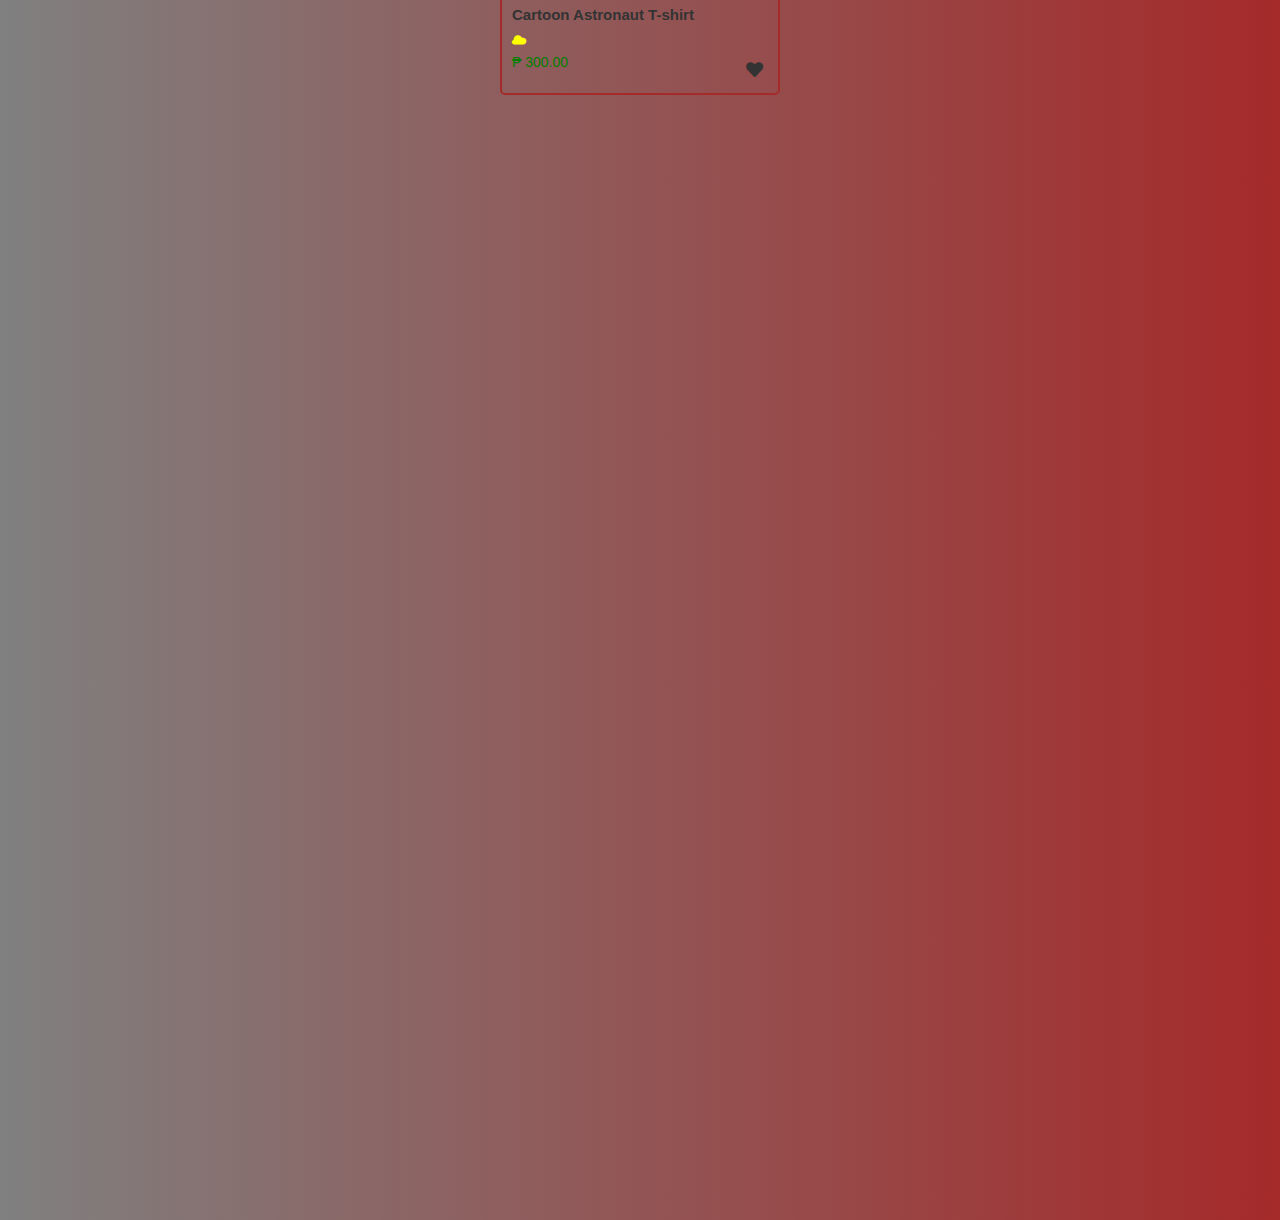
<file: ProductInfo.html>
<!DOCTYPE html>
<html>
    <head>
        <meta charset="utf-8">
        <title>John's Website</title>
        <meta content="width=device-width, initial-scale=1" name="viewport" />
        <link rel="stylesheet" href="Style2.css">
        <link rel="stylesheet" href="https://use.fontawesome.com/releases/v5.15.4/css/all.css"/>
        <link rel="stylesheet" href="https://maxcdn.bootstrapcdn.com/bootstrap/3.3.7/css/bootstrap.min.css">
    </head>
    <body>
        
        <section id="header">
            <a href="#" class="logo"><img src="Logo.jpg" width="70px"></a>
            <ul id="navigator">
                <li><a class="home" href="Index.html">Home</a></li>
                <li><a class="shop" href="Index2.html">Shop</a></li>
                <li><a href="Blog.html">Blog</a></li>
                <li><a href="About.html">About</a></li>
                <li><a href="Contact.html">Contact</a></li>
                <li><a href="Cart.html">Cart</a></li>
            </ul>
        </section>
        
        <section id="prod-info">
            <div class="others">
                <img class="main-product" src="photos/26.jpg" alt="">
                <img class="small-product" src="photos/26.jpg" alt="">
                <img class="small-product" src="Index2/prod-info/polo(orange).jpg" alt="">
                <img class="small-product" src="Index2/prod-info/polo(navy).jpg" alt="">
                <img class="small-product" src="Index2/prod-info/polo(white).jpg" alt="">
                <img class="small-product" src="Index2/prod-info/polo(red).jpg" alt="">
            </div>
            <div class="info">
                <h5>Home/T-shirt</h5>
                <h2 class="name"><b>Cartoon Astronaut T-shirt</b></h2>
                <div class="price">₱ 300.00</div>
                <select>
                    <option>small</option>
                    <option>medium</option>
                    <option>Large</option>
                    <option>X-large</option>
                </select>
                <div>
                    <input type="number" value="1">
                    <button>Add to cart</button>
                </div>
                <h2>Product Details</h2>
                <p>Voluptate quae aliquip. Senserit hic labore. E ab multos     singulis, non quis 
                    occaecat laboris id ea sunt fidelissimae, duis occaecat cupidatat. Ipsum ita 
                    commodo sed dolore. Doctrina elit mandaremus ingeniis sed quorum laboris commodo, quo quid aute 
                    magna admodum, cillum mentitum ut relinqueret. Probant qui sunt eu aut hic magna 
                    appellat, excepteur consectetur sed tempor, si si culpa singulis non nostrud 
                    graviterque nam deserunt ita arbitror lorem an deserunt concursionibus qui 
                    probant o malis incididunt, ubi minim nescius. Mandaremus labore ipsum si minim. 
                    Id excepteur graviterque. Ne multos e quid aut tempor est enim. Amet qui sed 
                    eram officia.
                </p>
            </div>
        </section>
        <section id="product">
            <h2>Featured Product</h2>
            <p>Summer Collection New Modern Design</p>
            <div class="item">
                <img src="photos/26.jpg" alt="" >
                <span class="brand">adidas</span>
                <div class="name"><b>Cartoon Astronaut T-shirt</b></div>
                <span class="ratings">
                    <i class="glyphicon glyphicon-cloud"></i>
                    <i class="glyphicon glyphicon-cloud"></i>
                    <i class="glyphicon glyphicon-cloud"></i>
                    <i class="glyphicon glyphicon-cloud"></i>
                    <i class="glyphicon glyphicon-cloud"></i>
                </span>
                <div class="price">₱ 300.00</div>
                <div class="favorite"><i class="fas fa-heart"></i></div>
            </div>
            <div class="item">
                <img src="photos/9.jpg" alt="" >
                <span class="brand">adidas</span>
                <div class="name"><b>Cartoon Astronaut T-shirt</b></div>
                <span class="ratings">
                    <i class="glyphicon glyphicon-cloud"></i>
                    <i class="glyphicon glyphicon-cloud"></i>
                    <i class="glyphicon glyphicon-cloud"></i>
                    <i class="glyphicon glyphicon-cloud"></i>
                    <i class="glyphicon glyphicon-cloud"></i>
                </span>
                <div class="price">₱ 300.00</div>
                <div class="favorite"><i class="fas fa-heart"></i></div>

            </div>
            <div class="item">
                <img src="photos/27.jpg" alt="" >
                <span class="brand">adidas</span>
                <div class="name"><b>Cartoon Astronaut T-shirt</b></div>
                <span class="ratings">
                    <i class="glyphicon glyphicon-cloud"></i>
                    <i class="glyphicon glyphicon-cloud"></i>
                </span>
                <div class="price">₱ 300.00</div>
                <div class="favorite"><i class="fas fa-heart"></i></div>

            </div>
            <div class="item">
                <img src="photos/5.jpg" alt="" >
                <span class="brand">adidas</span>
                <div class="name"><b>Cartoon Astronaut T-shirt</b></div>
                <span class="ratings">
                    <i class="glyphicon glyphicon-cloud"></i>
                </span>
                <div class="price">₱ 300.00</div>
                <div class="favorite"><i class="fas fa-heart"></i></div>

            </div>
            
        </section>        
        <br><br><br><br><br><br><br><br><br><br><br><br><br><br><br><br><br><br><br><br><br><br><br><br><br><br><br><br><br><br><br><br><br><br><br><br><br><br><br><br><br><br><br><br><br><br><br><br><br><br>
        
        <script src="Style.js"></script>
    </body>
</html>
</file>
<file: Style.css>
body {  
    background: linear-gradient(to right, grey, brown);
    width: 100%;
    margin: 0;
    padding: 0;
}



p {
    font-family: Arial;
    color: darkgray;
}
ul {
    list-style: none
}


/*HEADER*/
#header {
    background-color: rgba(178, 190, 181, .9);
    padding: 8px 40px 5px 10px;
    display: flex;
    justify-content: space-between;
    align-items: center;
    width: 100%;
    position: sticky;
    top: 0;
    z-index: 1;
}


/*HEADER*/
#header > .buttons {
    display: none;
    font-size: 15px;
}

#navigator {
    padding: 10px;
    display: flex;
    justify-content: center;
    align-items: center;  
}
#navigator > li {
    padding: 0px 20px;    /*0-top/bottom, 20px-right/left*/
    
}
#navigator > li > a {
    text-decoration: none;
    font-size: 15px;
    color: white;
    
    transform: color;
    transition-duration: .8s;
}
#navigator > li > a.home,
#navigator > li > a:hover{
    color: red;
}
#navigator > li > a.home::after {
    content: " ";
    display: block;
    background: black;
    position: absolute;
    height: 3px;
    width: 30px;
}
#navigator > li > a:hover::after{
    color: red;
    content: " ";
    display: block;
    background: black;
    position: absolute;
    height: 3px;
    width: 30px;
}


/*HOMEPAGE*/
#hero{
    height: 70vh;
    width: 100%;
    margin-bottom: 40px;
    padding-left: 150px;
    background-image: url(rin.jpg);
    background-size: cover;
    background-position: right 25%;
    display: flex;
    flex-direction: column;
    justify-content: center;
    align-items: space-between;
}
#hero > div > h3 {
    color: aqua;
}
#hero > div > h2 {
    font-size: 40px;
    color: brown;
    margin: 0;
}
#hero > div > h4 {
    font-family: "Lucida Handwriting";
    color: forestgreen;   
}
.button {
    background-image: url(Button.jpg);
    background-color: transparent;
    border: 0;

    color: purple;
    
}


/*FEATURES*/
#features{
    font-size: 15px;
    width: 100%;
    display: flex;
    flex-wrap: wrap;
    justify-content: space-evenly;
    align-items: flex-start;
    column-gap: 10px;
    row-gap: 15px;
}
#features > div {
    color: white;
    border: 2px solid aqua;
    box-shadow: 1px 1px 3px aqua;
    border-radius: 10px;
    height: 200px;
    padding: 5px;
    text-align: center;
    
    display: flex;
    flex-direction: column;
    align-items: center;
    justify-content: center;
    
    transform: box-shadow;
    transition-delay: .1s;
}
#features > div:hover {
    box-shadow: 3px 3px 3px aqua, 1px 1px 5px aqua;
}
#features > div > div {
    width: 100px;
    border-radius: 10px;
}
#features > div > img {
    margin: 5px 20px 20px 20px;
}
.Shipping {
    background-color: fuchsia;
}
.Order {
    background-color: forestgreen;
}
.Money {
    background-color: firebrick;
}
.Promotion{
    background-color: dodgerblue;
}
.Sell {
    background-color: darkturquoise;
}
.Service {
    background-color: darksalmon;
}

/*PRODUCT*/
#product {
    margin: 60px 15px;
    padding: 10px;
}
#product > h1 {
    text-align: center;
}
#product > p {
    text-align: center;
}
#product > .container {
    height: auto;
    width: 100%;
    padding: 20px;
    display: flex;
    justify-content: space-around;
    flex-wrap: wrap;
}
#product > .container::after {
   content: none !important;
}
#product > .container::before {
   content: none !important;
}
#product > .container > .item {       /*Item*/
    border: 2px solid red;
    box-shadow: 1px 1px 1px brown;
    border-radius: 10px;
    height: auto;
    width: 250px;
    margin: 30px;
    padding: 20px;
    display: flex;
    flex-direction: column;
    cursor: pointer;
    box-shadow: 3px 3px 2px brown;
    position: relative;
}
#product > .container > .item:hover {
    box-shadow: 3px 3px 3px red;
}
#product > .container > .item > img {
    width: 100%;
    height: 80%;
    border-radius: 10px
}
#product > .container > .item > .name{
    margin-top: 5px;
    font-size: 15px;
}
#product > .container > .item > .brand {
    color: darkgray;
    font-size: 14px;
    margin-top: 2px;
}
#product > .container > .item > .ratings {
    font-size: 15px;
    color: yellow;
}
#product > .container > .item > .price {
    font-size: 15px;
    color: darkgreen;
}
#product > .container > .item > a {
    text-align: end;
    color: darkgray;
    position: absolute;
    bottom: 20px;
    right: 10px;
}
#product > .container > .item > a:hover {
    color: aqua;
}

/*BANNER*/
#banner {
    background-image: url(banner.jpg);
    background-size: cover;
    background-position: center;
    margin: 50px 0;
    width: 100%;
    height: 40%;
    
    display: flex;
    flex-direction: column;
    align-items: center;
    justify-content: center;
}
#banner > h4 {
    color: white;
    line-height: 5px; 
    font-size: 15px;
    margin-top: 20px;
}
#banner > h2 {
    color: white;
    line-height: 10px;
    font-size: 35px;
}
#banner > h2 > span {
    color: red;
}
#banner > button {
    background-color: aqua;
    border-radius: 7px;
    cursor: pointer;
    color: white;
    
    font-size: 13px;
    font-weight: 500;
    margin: 40px 0;
    padding: 10px;
    
    border: none;
    outline: none;
    transition: .3s;
}
#banner > button:hover {
    background-color: green;
    color: black;
}


/*BANNERS*/
#banners {
    color: white;
    width: 90%;
    height: auto;
    padding: 10px;
    margin: 40px 50px;
    display: grid;
    grid-template-columns: repeat(6, 1fr);
    grid-gap: 15px 10px;
}
#banners > .row1 {
    border: 1px solid red;
    background-size: cover;
    background-repeat: no-repeat;
    padding: 25px;
    margin: 2px;
    height: 50vh;
    
    display: flex;
    flex-direction: column;
    justify-content: center;
}
#banners > .banner-1 {
    background-image: url(dress.jpg);
    grid-row: 1;
    grid-column: 1/4;
}
#banners > .banner-2 {
    background-image: url(cloth.jpg);
    grid-row: 1;
    grid-column: 4/7;
}
#banners > div > button {
    padding: 3px;
    width: 20%;
    height: 40px;
    background-color: transparent;
    border: 2px solid white;
    border-radius: 5px;
    font-weight: 600;
}
#banners > div > button:hover {
    color: black;
    background: green;
}
#banners > .row2 {
    border: 1px solid red;
    background-image: url();
    background-size: cover;
    padding: 5px;
    margin: 2px;
    height: 25vh;
    
    display: flex;
    flex-direction: column;
    justify-content: center;
}
#banners > .row2 > h4 {
    color: red;
}
#banners > .banner-3 {
    background-image: url(seasonal3.jpg);
    grid-row: 2;
    grid-column: 1/3;
}
#banners > .banner-4 {
    background-image: url(onepiece2.jpg);
    grid-row: 2;
    grid-column: 3/5
}
#banners > .banner-5 {
    background-image: url(T-shirt2.jpg);
    grid-row: 2;
    grid-column: 5/7
}
#banners > div:hover {
    box-shadow: 2px 2px 2px 1px pink, -1px -1px 2px pink;
    cursor: pointer;
}

/*NEWS LETTER*/
#newsletter {
    background-image: url(banner3.jpg);
    background-position: center;
    background-size: cover;
    width: 100%;
    height: 25%;
    padding: 30px;
    position: relative;
}
#newsletter > h2 {
    margin-top: 40px;
    font-weight: 700;
    color: green;
}
#newsletter > p {
    color: black;
    font-weight: 600;
}
#newsletter > p > span {
    color: fuchsia;
}
#newsletter > .sign-up {
    font-size: 20px;
    position: absolute;
    bottom: 70px;
    right: 30px;
}
#newsletter > .sign-up > input {
    width: 300px;
    white-space: pre-line;
}
#newsletter > .sign-up > button {
    color: white;
    background-color: aqua;
    border-radius:0 10px 10px 0;    /*t-left,t-right,b-right,b-left*/
}
#newsletter > .sign-up > button:hover {
    color: black;
    background-color: green;
}

/*FOOTER*/
#footer {
    text-decoration: none;
    margin: 40px 10px 5px 40px;
    padding: 10px 20px 5px 20px;
    display: flex;
    justify-content: space-evenly;
    flex-wrap: wrap;
}
#footer > .contact > span {
    font-size: 14px;
    line-height: 35px;
}
#footer > .contact > span > i{
    margin: 2px;  
}
#footer > .contact > span > i:hover {
    font-size: 20px;
    color: white;
}
#footer > .about {
    display: flex;
    flex-direction: column;
}
#footer > .about > h4 {
    color: rgb(51, 51, 51);
    margin: 10px 5px;
}
#footer > .about > a{
    color: rgb(51, 51, 51);
    margin: 5px;
    text-decoration: none;
}
#footer > .about > a:hover {
    color: black;
    font-weight: 500;
}
#footer > .account {
    display: flex;
    flex-direction: column;
    
}
#footer > .account > h4 {
    color: rgb(51, 51, 51);
    margin: 10px 5px;
}
#footer > .account > a {
    color: rgb(51, 51, 51);
    margin: 5px;
    text-decoration: none;
}
#footer > .account > a:hover {
    color: black;
    font-weight: 500;
}
#footer > .install-app > h4{
    margin: 10px 1px;
}
#footer > .install-app > .store > img {
    margin-bottom: 10px;
    height: 40px;
    width: 140px;
    border-radius: 10px;
}
#footer > .install-app > .store > img:hover {
    outline: 2px solid black;
    cursor: pointer;
}
#footer > .install-app > .payment> img {
    height: 30px;
    width: 70px;
    border-radius: 10px;
}
#footer > .install-app > .payment> img:hover {
    outline: 1px solid black;
    cursor: pointer;
}
#footer > div > a {
    margin: 15px 0;
}
#footer > div > h4 {
    font-size: 18px;
    margin: 20px 0;
}
#footer > .last {
    width: 100%;
    text-align: center;
}






@media (max-width: 799px) {
    #hero {
        padding-left: 20px;
    }
    #header > .buttons {
        display: block;
        position: absolute;
        top: 20px;
        right: 30px;
        border: none;
    }
    #header > .buttons:hover {
        color: aqua;
        outline: 1px solid red;
    }
    #header > .buttons > .cancel {
        display: none;   
    }
    #navigator {
        padding: 25px 0 0 10px;
        display: flex;
        flex-direction: column;
        justify-content: flex-start;
        align-items: flex-start;
        position: fixed;
        top: 0;
        right: -250px;
        background-color: darkgrey;
        width: 30%;
        height: 100vh;
        transition-duration: .3s;
    }
    #navigator > li {
        margin: 20px 0;   
    }
    
    #hero {
        height: 70vh;
        width: 100%;
        background-position: 80% 50%;
        }
    
    #features {
        justify-content: center;
        width: 90%;
        margin: 10px 30px;
    }
    
    #features > div {
        margin: 15px;
    }
    
    #product > .container {
        justify-content: center;
    }
    
    #banners {
        padding: 30px 50px;
        width: 100%;
        height: auto;
        margin: 0;
    }
    #banners > .row1 {
        height: auto;
        grid-column: 1/7;
        background-position: right 50%;
        
    }
    #banners > .banner-1 {
        grid-row: 1;
        
    }
    #banners > .banner-2 {
        grid-row: 2;
    }
    #banners > .row2 {
        grid-row: 3;
        background-position: right 50%;
    }
    #banners > .banner-3 {
        grid-column: 1/3;
    }
    #banners > .banner-4 {
        grid-column: 3/5
    }
    #banners > .banner-5 {
        grid-column: 5/7
    }
    #newsletter {
        text-align: center;
        height: 15vh;
    }

    #newsletter > .sign-up {
        font-size: 13px;
        bottom: 15px;
        left: 10%;
    }
    #newsletter > .sign-up > input {
        width: 40%;
    }
    #newsletter > h2 {
        margin-top: 0;
    }
}

@media (max-width: 500px) {
    #header > a > img {
        width:  45px;
    }
    #header > .buttons {
        font-size: 10px;
    }
    #navigator > li > a {
        font-size: 13px;
    }
    #navigator > li {
        margin: 10px 0;
    }
    #hero {
        padding-left: 20px;
    }
    #hero > div > h4 {
        width: 250px;
    }
    #features {
        justify-content: center;
    }
    #banner {
        width: 100%;
        height: 25%;
        background-position: right 45%;
    }
    #banner > h2 {
        text-align: center;
        width: 280px;
        line-height: 30px;
        font-size: 25px;
    }
    #banner > button {
        margin: 20px 0;
        font-size: 10px;
    }
    #banners {
        margin: 0px;
        padding: 5px;
    }
    #banners > .banner-1 {
        height: 100%;
    }
    #banners > .row1 > h3 {
        margin: 5px;
    }
    #banners > .row1 > h2 {
        margin: 5px;
    }
    #banners > div > button {
        width: 35%;
    }
    
    #banners > .row2 > h3 {
        color: green;
        font-size: 20px;
        font-weight: bold;
    }
    #banners > .row2 > h2 {
        margin: 5px;
    }
    
    #banners > .banner-5 {
        background-position: right;
    }
    
    #newsletter {
        padding: 10px 5px;
    }
    #newsletter > h2 {
        margin: 5px;
    }
    #newsletter > .sign-up {
        font-size: 10px;
        bottom: 10px;
    }
    #footer {
        margin: 20px 0 0 0 ;
        row-gap: 30px;
    }
    #footer > .contact {
        width: 250px;
    }
    #footer > div > h4 {
        margin: 10px 0;
    }
    #footer > .about {
        margin-top: 20px;
    }
    
}
</file>
<file: Style2.css>
body {  
    background: linear-gradient(to right, grey, brown);
    width: 100%;
    margin: 0;
    padding: 0;
}
ul {
    list-style: none;
    
}
/*HEADER*/
#header {
    background-color: rgba(178, 190, 181, .9);
    display: flex;
    justify-content: space-between;
    padding: 10px 0 2px 15px;
    position: sticky;
    top: 0;
    z-index: 1;
}
#header > #navigator {
    height: 100%;
    padding: 20px;
    display: flex;
    justify-content: center;
    align-items: center;
    flex-wrap: wrap;
}
#header > #navigator > li {
    margin: 1em 1em;
}
#header > #navigator > li > a {
    font-size: 1em;
    color: white;
    text-decoration: none;
    transition-duration: .7s;
}
#header > #navigator > li > a.shop,
#header > #navigator > li > a:hover {
    color: red;
    
}
#header > #navigator > li > a.shop::after {
    content: " ";
    display: block;
    background: black;
    position: absolute;
    height: 3px;
    width: 30px;
}
#header > #navigator > li > a:hover::after {
    content: " ";
    display: block;
    background: black;
    position: absolute;
    height: 3px;
    width: 30px;    
}

#header > .buttons {
    display: none;
}

/*HERO*/
#page-header {
    font-weight: bolder;
    margin: 0;
    width: 100%;
    height: 20vh;
    background-image: url(/Index2/banner.jpg);
    background-repeat: no-repeat;
    background-position: center 0 right 80%;
    background-size: cover;
    display: flex;
    flex-direction: column;
    align-items: center;
    justify-content: center;
}
#page-header > h1, 
#page-header > p {
    color: white;
}

/*PRODUCT*/
#product {
    margin: 120px auto;
    padding: 0 1em;
    width: 1440;
    display: flex;
    flex-wrap: wrap;
    justify-content: space-evenly; 
    gap: 10px 40px;
}
#product > h1,
#product > p{
    width: 100%;
    text-align: center;
    line-height: 1;
}
#product > .item {
    width: 20em;
    height: 30em;
    margin: 5px;
    padding: 15px 5px 10px 10px;
    border-radius: 5px;
    border: 2px solid brown;
    position: relative;
    display: flex;
    flex-direction: column;  
}
#product > .item:hover {
    box-shadow: 2px 2px 2px pink, -2px -2px 1px pink;
}
#product > .item > img {
    width: 18em;
    height: 20em;
    margin: 0px 0px 5px 0px;
    border-radius: 7px;
}
#product > .item > span {
    color: darkgray;
    font-size: 14px;
    margin-top: 2px;
} 
#product > .item > .name {
    font-size: 15px;
    margin: 5px 0;
} 
#product > .item > .ratings {
    color: yellow;
    font-weight: 700;
}
#product > .item > .price {
    color: green;
}
#product > .item > .favorite {
    font-size: 17px;
    position: absolute;
    bottom: 10px;
    right: 15px;
}
#product > .item > .favorite:hover {
    color: aqua;
}

/*PAGE*/
#page-navigation {
    text-align: center;
}
#page-navigation > a {
    width: 20px;
    color: white;
    text-decoration: none;
    font-size: 17px;
    background-color: green;
    padding: 4px 8px;

}

#page-navigation > a > i {
    font-size: 14px;
    font-weight: lighter;
}

/*PRODUCT INFO*/
#prod-info {
    padding: 30px;
    width: 100%;
    height: 100%;
    display: flex;
    justify-content: center;
    align-items: center;
    flex-wrap: wrap;
    gap: 0px 100px;
}



#prod-info > .others {
    width: 20%;
    height: auto;
    display: flex;
    flex-wrap: wrap;
    justify-content: space-around;
    gap: 5px 3px;
    
}
#prod-info > .others > .main-product {
    width: 100%; 
    height: 40vh;
}

#prod-info > .others > img {
    width: 17%;
    border-radius: 5px;
    cursor: pointer;
}

#prod-info > .info {
    width: 40%;
    height: auto
}
#prod-info > .info > h5 {
    font-weight: bold;
}
#prod-info > .info > .name {
    font-weight: bold;
    margin: 20px 0px;
}
#prod-info > .info > .price {
    font-weight: bold;
    font-size: 20px;
}
#prod-info > .info > input {
    width: 70px;
}
#prod-info > .info > div > span {
    background-color: white;
    padding: 5px 10px;
}
#prod-info > .info > select {
    margin-bottom: .5em;
}
#prod-info > .info > div > button {
    background-color: green;
    padding: 0 15px;
    color: white;
    border: none;
    outline: 1px solid white;
    height: 24px;
}
#prod-info > .info > div > button:hover {
    background-color: yellowgreen;
    color: black;
    font-weight: 600;
}
#prod-info > .info > div > input {
    width: 2.7em;
}
</file>
